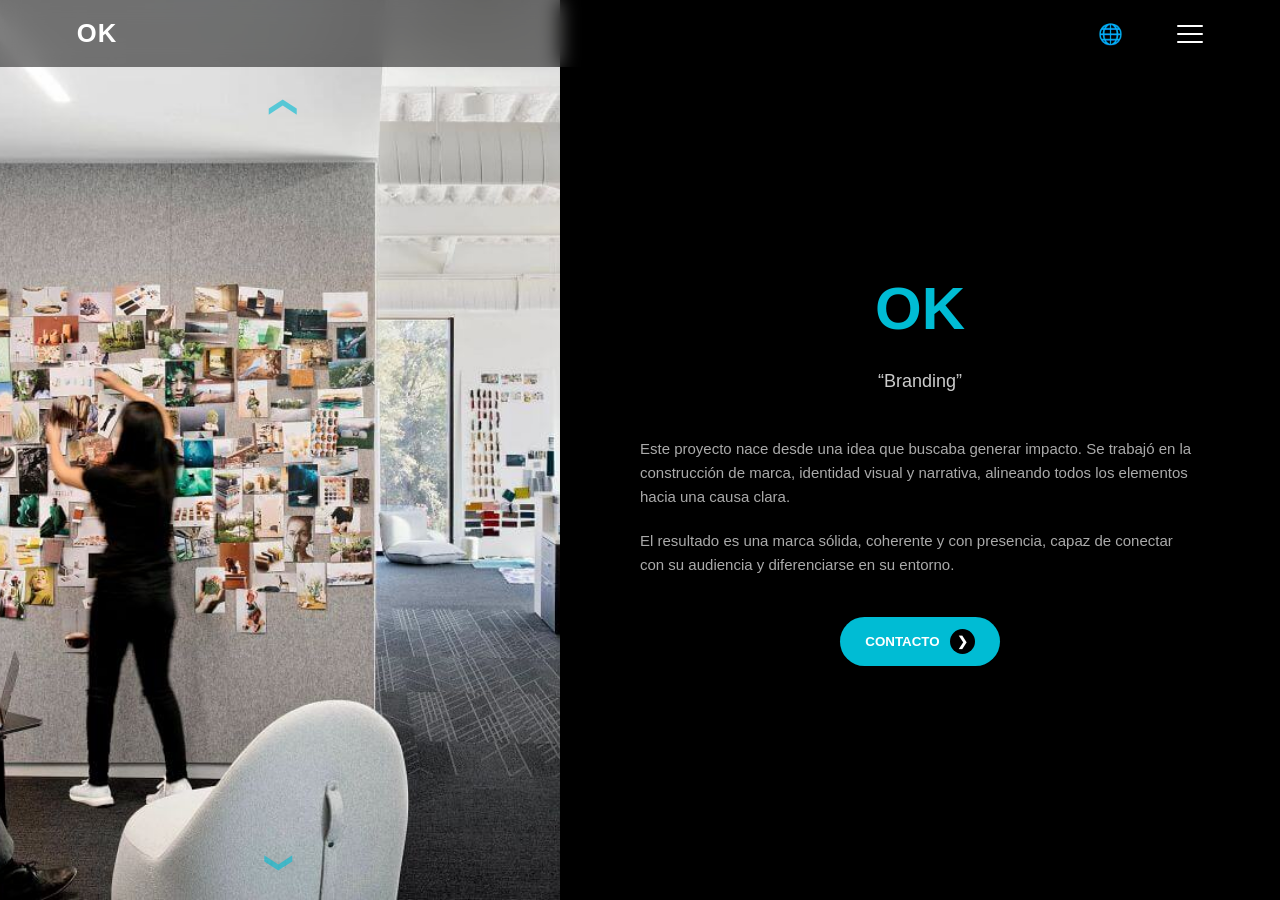
<file: portafolio.html>
<!DOCTYPE html>
<html lang="en">

<head>
    <meta charset="UTF-8">
    <meta name="viewport" content="width=device-width, initial-scale=1.0">
    <title>Proyecto - OK</title>
    <link rel="stylesheet" href="portafolio.css">
</head>

<body>
    <script src="navbar.js"></script>
    <div class="proyecto">

        <div class="proyecto-img">

            <button class="flecha-img up">❯</button>
            <button class="flecha-img down">❯</button>
            <img id="imgProyecto" src="img/4.jpg" alt="Proyecto">
        </div>

        <div class="proyecto-info">

            <h1 class="titulo" data-i18n="port_titu">OK</h1>
            <p class="subtitulo" data-i18n="port_sub">“Branding”</p>

            <div class="detalle">
                <p data-i18n="port_desc1">
                    Este proyecto nace desde una idea que buscaba generar impacto.
                    Se trabajó en la construcción de marca, identidad visual y narrativa,
                    alineando todos los elementos hacia una causa clara.
                </p>

                <p data-i18n="port_desc2">
                    El resultado es una marca sólida, coherente y con presencia,
                    capaz de conectar con su audiencia y diferenciarse en su entorno.
                </p>
            </div>

            <button class="contacto">
                <span data-i18n="btn_contacto">CONTACTO</span>
                <span class="circulo">❯</span>
            </button>

        </div>
    </div>
    <script src="portafolio.js"></script>
    <script src="lang.js"></script>
</body>

</html>
</file>
<file: portafolio.css>
body {
    margin: 0;
    background: black;
    color: white;
    font-family: Arial, sans-serif;
}

/* CONTENEDOR */
.proyecto {
    display: flex;
    height: 100vh;
}

/* IZQUIERDA */
.proyecto-img {
    width: 50%;
    height: 100%;
    overflow: hidden;
}

.proyecto-img img {
    width: 100%;
    height: 100%;
    object-fit: cover;
}

/* DERECHA */
.proyecto-info {
    width: 50%;
    padding: 80px;
    display: flex;
    flex-direction: column;
    justify-content: center;
    align-items: center;
}

/* TITULO */
.titulo {
    font-size: 60px;
    color: #00bcd4;
    margin-bottom: 10px;
}

/* SUBTITULO */
.subtitulo {
    font-size: 18px;
    color: #ccc;
    margin-bottom: 30px;
}

/* TEXTO */
.detalle p {
    font-size: 15px;
    color: #aaa;
    line-height: 1.6;
    margin-bottom: 20px;
}

/* BOTÓN IGUAL AL TUYO */
.contacto {
    margin-top: 20px;
    display: flex;
    align-items: center;
    gap: 10px;
    background: #00bcd4;
    color: white;
    border: none;
    padding: 12px 25px;
    cursor: pointer;
    font-weight: bold;
    border-radius: 50px;
}

.circulo {
    display: flex;
    justify-content: center;
    align-items: center;
    background: black;
    color: white;
    width: 25px;
    height: 25px;
    border-radius: 50%;
}

/* HOVER */
.contacto:hover {
    transform: scale(1.05);
}

.flecha-img {
    position: absolute;
    left: 50%;
    transform: translateX(-50%);

    background: none;
    border: none;
    color: #00bcd4;
    font-size: 28px;
    cursor: pointer;
    opacity: 0.6;
    transition: 0.3s;
}

/* Flecha arriba */
.flecha-img.up {
    top: 90px;
    transform: translateX(-50%) rotate(-90deg);
}

/* Flecha abajo */
.flecha-img.down {
    bottom: 20px;
    transform: translateX(-50%) rotate(90deg);
}

/* Hover elegante */
.flecha-img:hover {
    opacity: 1;
    transform: translateX(-50%) scale(1.2) rotate(-90deg);
}

/* Ajuste específico para abajo en hover */
.flecha-img.down:hover {
    transform: translateX(-50%) scale(1.2) rotate(90deg);
}

/* IMPORTANTE */
.proyecto-img {
    position: relative;
}

@media (max-width: 768px) {

    .proyecto {
        flex-direction: column;
        height: auto;
    }

    .proyecto-img {
        width: 100%;
        height: 300px;
    }

    .proyecto-info {
        width: 100%;
        padding: 30px 20px;
    }

    .titulo {
        font-size: 32px;
    }

    .subtitulo {
        font-size: 14px;
    }

    .detalle p {
        font-size: 14px;
    }
}
</file>
